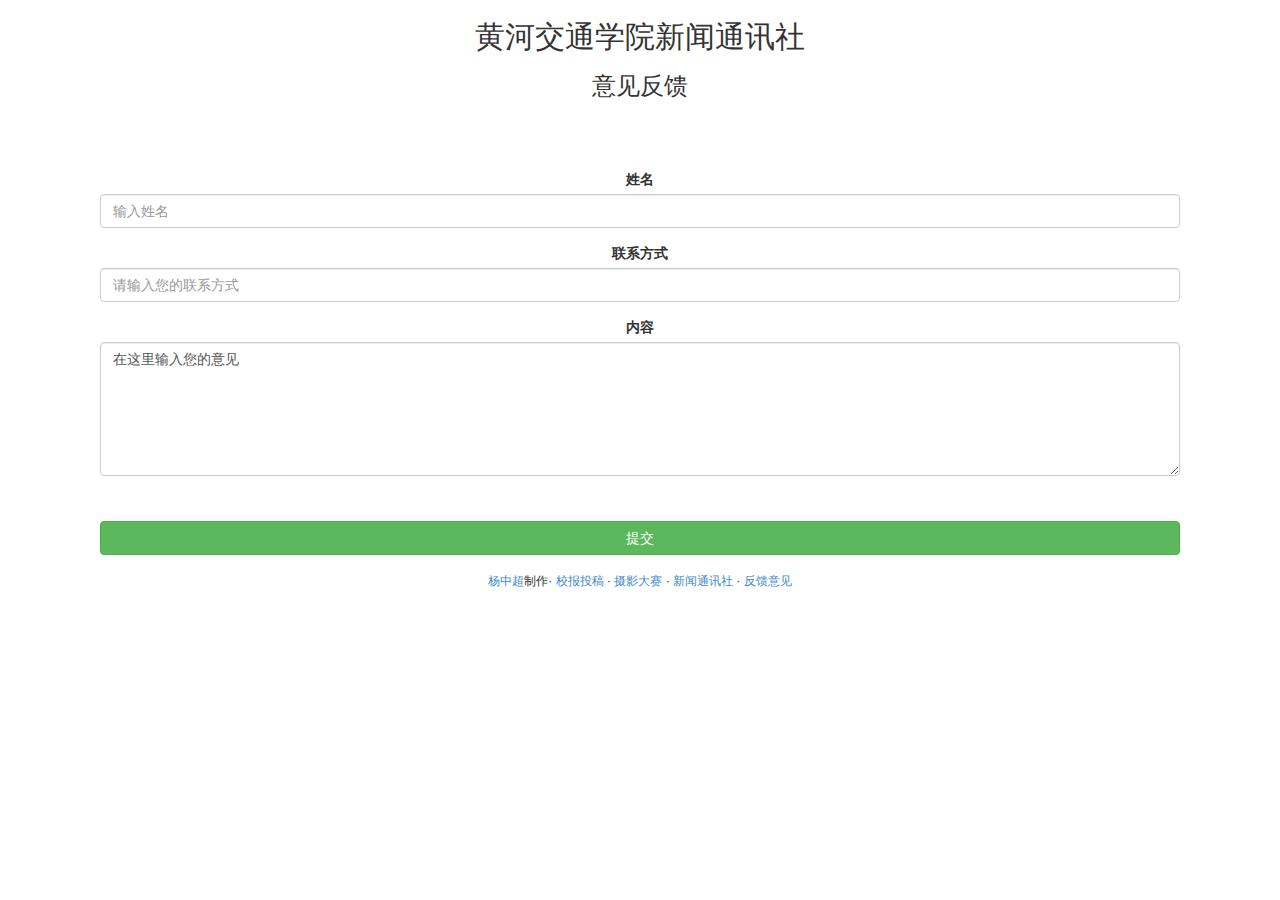
<file: fk.html>
<!DOCTYPE html>
<html lang="en">
<head>
  <meta charset="UTF-8">
  <title>意见反馈</title>
    <meta charset="UTF-8">
    <meta name="viewport" content="width=device-width, initial-scale=1.0">
    <!-- Bootstrap -->
    <link rel="stylesheet" href="./css/bootstrap.min.css">
    <link rel="stylesheet" href="./css/style.css">
</head>
<body>
    <div class="container text-center">
    <h2>黄河交通学院新闻通讯社</h2>
    <h3>意见反馈</h3>
<br/>
<br/>
<br/>
<form id="fk" role="form" action="fk.php" method="POST">
<div class="row">
  <div class="form-group">
    <label for="name">姓名</label>
    <input name="name" type="name" class="form-control" id="name" placeholder="输入姓名">
  </div>
   <div class="form-group">
    <label for="tel">联系方式</label>
    <input name="tel" type="tel" class="form-control" id="tel" placeholder="请输入您的联系方式">
  </div>
  <div class="form-group">
  <label for="doc">内容</label>
  <textarea name="doc" class="form-control" rows="6">在这里输入您的意见</textarea>
 </div>
<br>
  <button type="submit" class="btn btn-success btn-block">提交</button>
</form>
  <h6><a href="http://www.yangzhongchao.com">杨中超</a>制作· <a href="tg.html">校报投稿</a> · <a href="index.html">摄影大赛</a> · <a href="http://xwtxs.zjtu.edu.cn">新闻通讯社</a> · <a href="fk.html">反馈意见</a></h6>
</div>
</body>
</html>
</file>
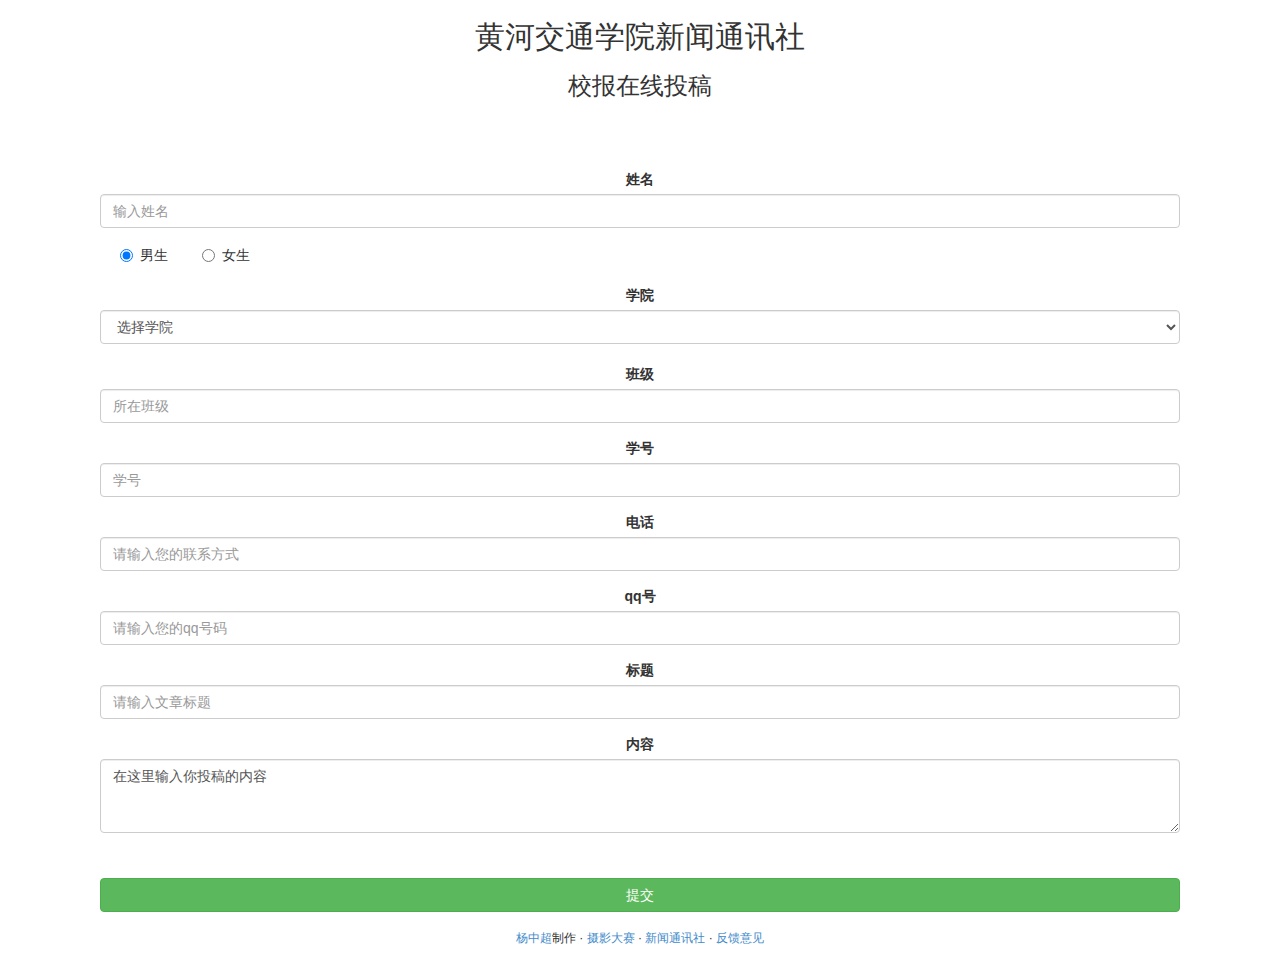
<file: tg.html>
<!DOCTYPE html>
<html>
  <head>
    <title>在线投稿</title>
    <meta charset="UTF-8">
    <meta name="viewport" content="width=device-width, initial-scale=1.0">
    <!-- Bootstrap -->
    <link rel="stylesheet" href="./css/bootstrap.min.css">
    <link rel="stylesheet" href="./css/style.css">

    <!-- HTML5 Shim and Respond.js IE8 support of HTML5 elements and media queries -->
    <!-- WARNING: Respond.js doesn't work if you view the page via file:// -->
    <!--[if lt IE 9]>
        <script src="http://cdn.bootcss.com/html5shiv/3.7.0/html5shiv.min.js"></script>
        <script src="http://cdn.bootcss.com/respond.js/1.3.0/respond.min.js"></script>
    <![endif]-->
    <style>
    </style>
  </head>
  <body>

    <div class="container text-center">
    <h2>黄河交通学院新闻通讯社</h2>
    <h3>校报在线投稿</h3>

<br/>
<br/>
<br/>

<form id="sy" role="form" action="tg.php" method="POST">
<div class="row">
  <div class="form-group">
    <label for="name">姓名</label>
    <input name="name" type="name" class="form-control" id="name" placeholder="输入姓名">
  </div>
 <div class="allradio">
 <div class="radio-inline">
  <label class="radio-inline">
    <input type="radio" name="sex" id="man" value="man" checked>男生
  </label>
</div>
<div class="radio-inline">
  <label class="radio-inline">
    <input type="radio" name="sex" id="woman" value="woman">女生
  </label>
</div> 	
 </div>
<br>
 <label for="college">学院</label>
 <select class="form-control" name="college">
  <option disabled="disabled" selected="selected">选择学院</option>
  <option value="jd">机电工程学院</option>
  <option value="jt">交通工程学院</option>
  <option value="jg">经管管理学院</option>
  <option value="qc">汽车工程学院</option>
</select>
<br>
  <div class="form-group">
    <label for="class">班级</label>
    <input  name="class" type="text" class="form-control" placeholder="所在班级">
  </div>

  <div class="form-group">
    <label for="num">学号</label>
    <input  name="num" type="text" class="form-control" placeholder="学号">
  </div>
  <div class="form-group">
    <label for="tel">电话</label>
    <input name="tel" type="tel" class="form-control" id="tel" placeholder="请输入您的联系方式">
  </div>
  <div class="form-group">
    <label for="qq">qq号</label>
    <input name="qq" type="tel" class="form-control" id="qq" placeholder="请输入您的qq号码">
  </div>
  <div class="form-group">
    <label for="title">标题</label>
    <input name="title" type="text" class="form-control" id="title" placeholder="请输入文章标题">
  </div>
 <div class="form-group">
  <label for="doc">内容</label>
  <textarea name="doc" class="form-control" rows="3">在这里输入你投稿的内容</textarea>
 </div>
<br>
  <button type="submit" class="btn btn-success btn-block">提交</button>
</form>
	<h6><a href="http://www.yangzhongchao.com">杨中超</a>制作 · <a href="index.html">摄影大赛</a> · <a href="http://xwtxs.zjtu.edu.cn">新闻通讯社</a> · <a href="fk.html">反馈意见</a></h6>
</div>

      
    </div>
    <!-- jQuery (necessary for Bootstrap's JavaScript plugins) -->
    <script src="./js/jquery.min.js"></script>
    <!-- Include all compiled plugins (below), or include individual files as needed -->
    <script src="./js/bootstrap.min.js"></script>
  </body>
</html>
</file>
<file: css/style.css>
.padd{
	padding-top: 50px;
}
.row{
    margin-left: 30px;
    margin-right: 30px;
    padding-bottom: 50px;
}
.allradio{
    text-align: left;
}
.left{
	text-align: left;
	padding-left: 25px;
}
.btn{
	margin-top: 10px;
}
pre{
	display: none;
}
.row{
    padding-bottom: 20px;
}
h6{
    margin-top: 20px;
}


//tietuku


#wrapper {
    margin: 0 auto;

    margin: 1em;
    width: auto;
}

#container {
    border: 1px solid #dadada;
    color: #838383;
    font-size: 12px;
    margin-top: 10px;
    background-color: #FFF;
}

#uploader .queueList {
    margin: 20px;
}

.element-invisible {
    position: absolute !important;
    clip: rect(1px 1px 1px 1px); /* IE6, IE7 */
    clip: rect(1px,1px,1px,1px);
}

/*#uploader .placeholder {
    border: 3px dashed #e6e6e6;
    min-height: 238px;
    padding-top: 158px;
    text-align: center;
    background: url(./image.png) center 93px no-repeat;
    color: #cccccc;
    font-size: 18px;
    position: relative;
}*/

#uploader .placeholder .webuploader-pick {
    font-size: 18px;
    background: #00b7ee;
    border-radius: 3px;
    line-height: 44px;
    padding: 0 30px;
    color: #fff;
    display: inline-block;
    margin: 20px auto;
    cursor: pointer;
    box-shadow: 0 1px 1px rgba(0, 0, 0, 0.1);
}

#uploader .placeholder .webuploader-pick-hover {
    background: #00a2d4;
}

#uploader .placeholder .flashTip {
    color: #666666;
    font-size: 12px;
    position: absolute;
    width: 100%;
    text-align: center;
    bottom: 20px;
}
#uploader .placeholder .flashTip a {
    color: #0785d1;
    text-decoration: none;
}
#uploader .placeholder .flashTip a:hover {
    text-decoration: underline;
}

#uploader .placeholder.webuploader-dnd-over {
    border-color: #999999;
}

#uploader .placeholder.webuploader-dnd-over.webuploader-dnd-denied {
    border-color: red;
}

#uploader .filelist {
    list-style: none;
    margin: 0;
    padding: 0;
}

#uploader .filelist:after {
    content: '';
    display: block;
    width: 0;
    height: 0;
    overflow: hidden;
    clear: both;
}

#uploader .filelist li {
    width: 110px;
    height: 110px;
    background: url(./bg.png) no-repeat;
    text-align: center;
    margin: 0 8px 20px 0;
    position: relative;
    display: inline;
    float: left;
    overflow: hidden;
    font-size: 12px;
}

#uploader .filelist li p.log {
    position: relative;
    top: -45px;
}

#uploader .filelist li p.title {
    position: absolute;
    top: 0;
    left: 0;
    width: 100%;
    overflow: hidden;
    white-space: nowrap;
    text-overflow : ellipsis;
    top: 5px;
    text-indent: 5px;
    text-align: left;
}

#uploader .filelist li p.progress {
    position: absolute;
    width: 100%;
    bottom: 0;
    left: 0;
    height: 8px;
    overflow: hidden;
    z-index: 50;
}
#uploader .filelist li p.progress span {
    display: none;
    overflow: hidden;
    width: 0;
    height: 100%;
    background: #1483d8 url(./progress.png) repeat-x;

    -webit-transition: width 200ms linear;
    -moz-transition: width 200ms linear;
    -o-transition: width 200ms linear;
    -ms-transition: width 200ms linear;
    transition: width 200ms linear;

    -webkit-animation: progressmove 2s linear infinite;
    -moz-animation: progressmove 2s linear infinite;
    -o-animation: progressmove 2s linear infinite;
    -ms-animation: progressmove 2s linear infinite;
    animation: progressmove 2s linear infinite;

    -webkit-transform: translateZ(0);
}

@-webkit-keyframes progressmove {
    0% {
       background-position: 0 0;
    }
    100% {
       background-position: 17px 0;
    }
}
@-moz-keyframes progressmove {
    0% {
       background-position: 0 0;
    }
    100% {
       background-position: 17px 0;
    }
}
@keyframes progressmove {
    0% {
       background-position: 0 0;
    }
    100% {
       background-position: 17px 0;
    }
}

#uploader .filelist li p.imgWrap {
    position: relative;
    z-index: 2;
    line-height: 110px;
    vertical-align: middle;
    overflow: hidden;
    width: 110px;
    height: 110px;

    -webkit-transform-origin: 50% 50%;
    -moz-transform-origin: 50% 50%;
    -o-transform-origin: 50% 50%;
    -ms-transform-origin: 50% 50%;
    transform-origin: 50% 50%;

    -webit-transition: 200ms ease-out;
    -moz-transition: 200ms ease-out;
    -o-transition: 200ms ease-out;
    -ms-transition: 200ms ease-out;
    transition: 200ms ease-out;
}

#uploader .filelist li img {
    width: 100%;
}

#uploader .filelist li p.error {
    background: #f43838;
    color: #fff;
    position: absolute;
    bottom: 0;
    left: 0;
    height: 28px;
    line-height: 28px;
    width: 100%;
    z-index: 100;
}

#uploader .filelist li .success {
    display: block;
    position: absolute;
    left: 0;
    bottom: 0;
    height: 40px;
    width: 100%;
    z-index: 200;
    background: url(./success.png) no-repeat right bottom;
}

#uploader .filelist div.filepanel {
    position: absolute;
    height: 110px;
    filter: progid:DXImageTransform.Microsoft.gradient(GradientType=0,startColorstr='#80000000', endColorstr='#80000000')\0;
    background: rgba( 0, 0, 0, 0.3 );
    width: 100%;
    top: 0;
    left: 0;
    overflow: hidden;
    z-index: 300;
}

#uploader .filelist div.file-panel span {
    width: 24px;
    height: 24px;
    display: inline;
    float: right;
    text-indent: -9999px;
    overflow: hidden;
    background: url(./icons.png) no-repeat;
    margin: 5px 1px 1px;
    cursor: pointer;
}

#uploader .filelist div.file-panel span.rotateLeft {
    background-position: 0 -24px;
}
#uploader .filelist div.file-panel span.rotateLeft:hover {
    background-position: 0 0;
}

#uploader .filelist div.file-panel span.rotateRight {
    background-position: -24px -24px;
}
#uploader .filelist div.file-panel span.rotateRight:hover {
    background-position: -24px 0;
}

#uploader .filelist div.file-panel span.cancel {
    background-position: -48px -24px;
}
#uploader .filelist div.file-panel span.cancel:hover {
    background-position: -48px 0;
}

#uploader .statusBar {
    height: 63px;
    padding: 0 20px;
    line-height: 63px;
    vertical-align: middle;
    position: relative;
}

#uploader .statusBar .progress {
    border: 1px solid #1483d8;
    width: 198px;
    background: #fff;
    height: 18px;
    position: relative;
    display: inline-block;
    text-align: center;
    line-height: 20px;
    color: #6dbfff;
    position: relative;
    margin-right: 10px;
}
#uploader .statusBar .progress span.percentage {
    width: 0;
    height: 100%;
    left: 0;
    top: 0;
    background: #1483d8;
    position: absolute;
}
#uploader .statusBar .progress span.text {
    position: relative;
    z-index: 10;
}

#uploader .statusBar .info {
    display: inline-block;
    font-size: 14px;
    color: #666666;
	line-height: 20px;
}

#uploader .statusBar .btns {
    position: static;
    top: 10px;
    right: 20px;
    line-height: 40px;
}

#filePicker2 {
    display: inline-block;
    float: left;
    margin-bottom: 20px;
}

#uploader .statusBar .btns .webuploader-pick,
#uploader .statusBar .btns .uploadBtn,
#uploader .statusBar .btns .uploadBtn.state-uploading,
#uploader .statusBar .btns .uploadBtn.state-paused {
    background: #ffffff;
    border: 1px solid #cfcfcf;
    color: #565656;
    padding: 0 18px;
    display: inline-block;
    border-radius: 3px;
    margin-left: 10px;
    cursor: pointer;
    font-size: 14px;
    float: left;
    margin-bottom: 20px;
}
#uploader .statusBar .btns .webuploader-pick-hover,
#uploader .statusBar .btns .uploadBtn:hover,
#uploader .statusBar .btns .uploadBtn.state-uploading:hover,
#uploader .statusBar .btns .uploadBtn.state-paused:hover {
    background: #f0f0f0;
}

#uploader .statusBar .btns .uploadBtn {
    background: #00b7ee;
    color: #fff;
    border-color: transparent;
    margin-top: 20px;
}
#uploader .statusBar .btns .uploadBtn:hover {
    background: #00a2d4;
}

#uploader .statusBar .btns .uploadBtn.disabled {
    pointer-events: none;
    opacity: 0.6;
}

/**/
.webuploader-container {
	position: relative;
}
.webuploader-element-invisible {
	position: absolute !important;
	clip: rect(1px 1px 1px 1px); /* IE6, IE7 */
    clip: rect(1px,1px,1px,1px);
}
.webuploader-pick {
	position: relative;
	display: inline-block;
	cursor: pointer;
	background: #00b7ee;
	padding: 10px 15px;
	color: #fff;
	text-align: center;
	border-radius: 3px;
	overflow: hidden;
}
.webuploader-pick-hover {
	background: #00a2d4;
}

.webuploader-pick-disable {
	opacity: 0.6;
	pointer-events:none;
}

body *{font-family: "Microsoft YaHei",Arial,sans-serif;  }
#filePicker{left:130px}
/*.left{width:50%;height:175px;position:fixed;left:0;background:#fff;}*/
.left_return{width:50%;position:absolute;z-index:-1;top:190px;margin-left: 100px; margin-top: 200px;}
.left_tips{width:50%;position:fixed;z-index:-1;top:191px;color:#939393;line-height:30px;font-size:14px;}
/*#left_tips ul li{list-style:circle inside}*/
/*.left_tips a{color:#939393;}*/
.left_tips a:hover {color:#767676;}
.right{width:100%;float:left;overflow:hidden;margin:0 auto;}
.webuploader-container{position:static;left:100px;top:0px}
.webuploader-pick{margin-top:20px;left:-20px}
#uploader .statusBar .btns{top:30px}
.uploadBtn{position:static;left:200px;top:20px}
.progress{display:block;}
#uploader .filelist li p.progress{bottom:10px;}
#uploader .statusBar{line-height:40px; margin-bottom: 50px;}
#uploader .statusBar .progress{position:static;left:95px;top:95px;}
#uploader .statusBar .info{position:static;margin-left:-200px;top:120px;}
/*.upinfo{position:fixed;width:400px;height:90px;background-color:#F1F1F1;border:dashed 1px #DADADA;margin-top:80px;line-height:80px;font-size:18px;color:#9D9D9D;text-align:center;}*/
.left_return ul li{margin-top:3px;height:33px;line-height:30px;border-bottom:1px dashed #DADADA;}
.left_return ul li input{width:245px;border:1px solid #ccc;height:25px;line-height:25px;}
.left_return ul li button{color:#00A2D4;cursor:pointer;padding:0 2px}
.show{display:none;max-width:370px;position:static;right:30px;top:20px;}
.show img{max-width:370px;}
</file>
